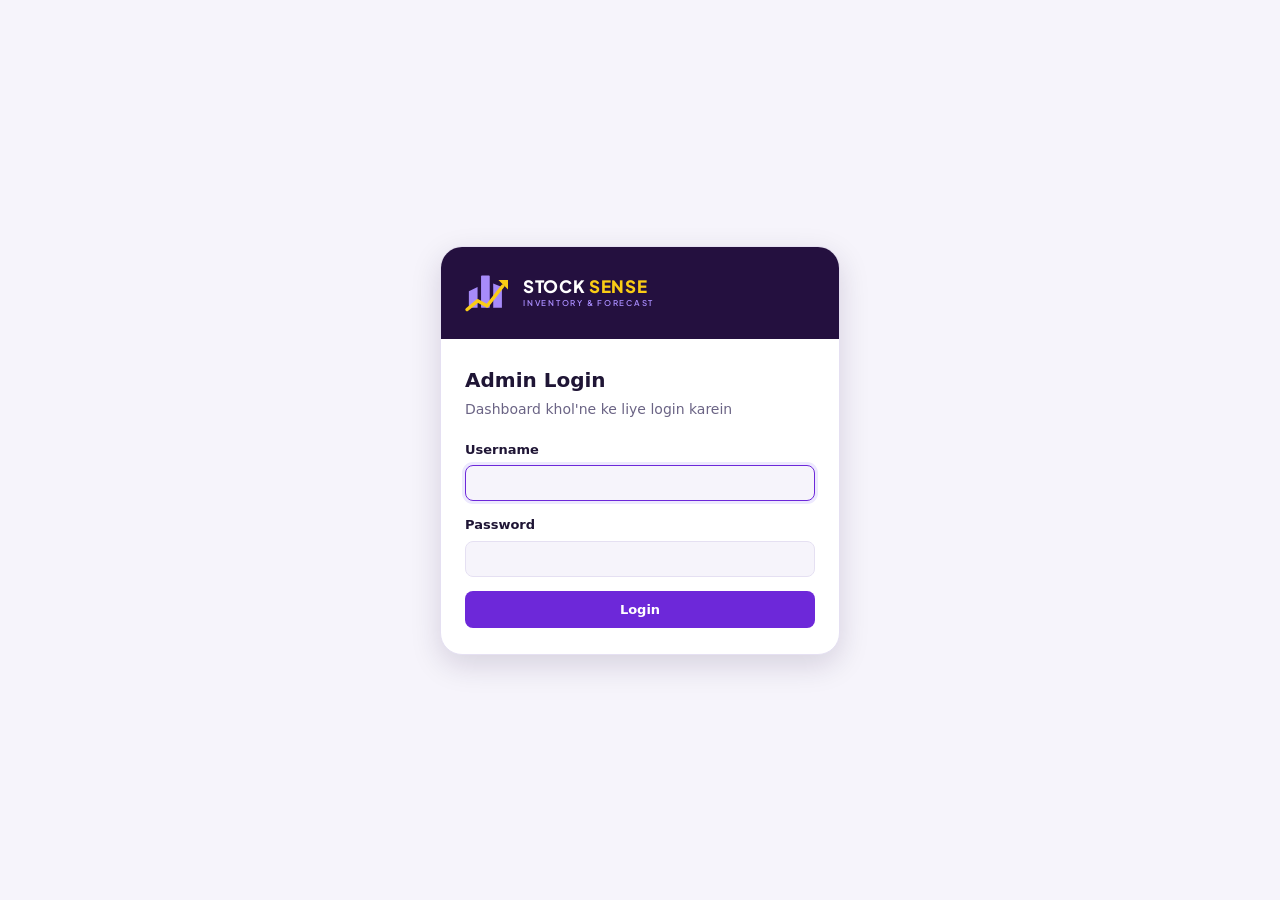
<file: login.html>
<!DOCTYPE html>
<html lang="en">
<head>
<meta charset="UTF-8">
<meta name="viewport" content="width=device-width, initial-scale=1">
<title>Login | StockSense</title>
<link rel="preconnect" href="https://fonts.googleapis.com">
<link rel="preconnect" href="https://fonts.gstatic.com" crossorigin>
<link href="https://fonts.googleapis.com/css2?family=Plus+Jakarta+Sans:wght@600;700;800&display=swap" rel="stylesheet">
<link rel="stylesheet" href="css/style.css">
<style>
.login{min-height:100vh;display:grid;place-items:center;padding:20px}
.box{width:100%;max-width:400px;background:var(--card);border:1px solid var(--bd);border-radius:22px;overflow:hidden;box-shadow:0 10px 30px rgba(36,16,63,.15)}
.box-head{background:var(--side);padding:26px 24px;display:flex;align-items:center;gap:12px}
.box-body{padding:26px 24px}
.box-body h2{font-size:20px;margin-bottom:4px}
.box-body p.sub{color:var(--mu);margin-bottom:20px}
.box-body label{display:flex;flex-direction:column;gap:6px;font-size:13px;font-weight:600;margin-bottom:14px}
.box-body input{width:100%}
.err{display:none;background:var(--badsoft);color:var(--bad);padding:10px 12px;border-radius:8px;margin-bottom:14px;font-size:13px}
.go{width:100%;justify-content:center;padding:11px}
</style>
</head>
<body>
<div class="login">
  <div class="box">
    <div class="box-head">
      <svg class="brand-logo" width="46" height="40" viewBox="0 0 52 46"><g fill="#a78bfa"><path d="M4 21l10-5v24H4z"/><rect x="18" y="3" width="10" height="37" rx="1"/><path d="M32 12l10 4v24H32z"/></g><polyline points="2,42 14,32 25,38 43,15" fill="none" stroke="#facc15" stroke-width="4" stroke-linecap="round" stroke-linejoin="round"/><path d="M38 8h11v11z" fill="#facc15"/></svg>
      <div class="brand-text"><strong>Stock <span>Sense</span></strong><small>INVENTORY &amp; FORECAST</small></div>
    </div>
    <div class="box-body">
      <h2>Admin Login</h2>
      <p class="sub">Dashboard khol'ne ke liye login karein</p>
      <div class="err" id="err"></div>
      <label>Username<input id="u" autocomplete="username" autofocus></label>
      <label>Password<input id="p" type="password" autocomplete="current-password"></label>
      <button class="btn bp go" id="go">Login</button>
    </div>
  </div>
</div>

<script>
try {
  const t = localStorage.getItem('ss-theme') ||
    (matchMedia('(prefers-color-scheme: dark)').matches ? 'dark' : 'light');
  document.documentElement.dataset.theme = t;
} catch (e) {}

const $ = id => document.getElementById(id);
async function login() {
  const err = $('err'); err.style.display = 'none';
  const username = $('u').value.trim(), password = $('p').value;
  if (!username || !password) { err.textContent = 'Username aur password likhein'; err.style.display = 'block'; return; }
  $('go').disabled = true;
  try {
    const res = await fetch('/api/auth/login', {
      method: 'POST', headers: {'Content-Type': 'application/json'},
      body: JSON.stringify({username, password})
    });
    const data = await res.json().catch(() => ({}));
    if (!res.ok) throw new Error(data.message || 'Login nahi ho saka');
    location.href = 'dashboard.html';
  } catch (e) {
    err.textContent = e.message; err.style.display = 'block';
  } finally { $('go').disabled = false; }
}
$('go').onclick = login;
document.addEventListener('keydown', e => { if (e.key === 'Enter') login(); });
</script>
</body>
</html>
</file>
<file: css/style.css>
/* ============ StockSense - style.css ============ */
:root{--p:#6d28d9;--p2:#4c1d95;--psoft:#ede9fe;--y:#facc15;--y2:#eab308;--ysoft:#fef9c3;--ok:#15803d;--oksoft:#dcfce7;--bad:#b91c1c;--badsoft:#fee2e2;
--bg:#f6f4fb;--card:#fff;--tx:#1f1535;--mu:#6b6485;--bd:#e5e0f2;--side:#24103f;--r:10px;--sh:0 1px 2px rgba(31,21,53,.05);--sw:232px}
@media(prefers-color-scheme:dark){:root:not([data-theme="light"]){--psoft:#3b1f7a;--ysoft:#422f06;--oksoft:#06301a;--badsoft:#450a0a;--bg:#140c26;--card:#1e1338;--tx:#efeafb;--mu:#a79fc4;--bd:#33265a;--ok:#4ade80;--bad:#f87171}}
:root[data-theme="dark"]{--psoft:#3b1f7a;--ysoft:#422f06;--oksoft:#06301a;--badsoft:#450a0a;--bg:#140c26;--card:#1e1338;--tx:#efeafb;--mu:#a79fc4;--bd:#33265a;--ok:#4ade80;--bad:#f87171}
*{margin:0;padding:0;box-sizing:border-box}
body{font-family:system-ui,-apple-system,"Segoe UI",Roboto,sans-serif;background:var(--bg);color:var(--tx);font-size:14px;line-height:1.5}
a{text-decoration:none;color:inherit}
.ic{width:18px;height:18px;stroke:currentColor;fill:none;stroke-width:1.75;stroke-linecap:round;stroke-linejoin:round;flex:none}

/* ---------- Layout ---------- */
.app{display:flex;min-height:100vh}
.main{margin-left:calc(var(--sw) + 24px);flex:1;min-width:0}
.wrap{padding:24px 26px 40px}
.page{display:none}.page.show{display:block}

/* ---------- Sidebar (rounded, floating) ---------- */
.side{width:var(--sw);position:fixed;top:12px;bottom:12px;left:12px;background:var(--side);border-radius:22px;padding:20px 14px 14px;display:flex;flex-direction:column;z-index:50;transition:transform .25s;box-shadow:0 10px 30px rgba(36,16,63,.25)}
.brand{display:flex;align-items:center;gap:10px;padding:2px 8px 22px}
.brand-logo{width:46px;height:40px;flex:none}
.brand-text{font-family:'Plus Jakarta Sans',system-ui,sans-serif;line-height:1.1}
.brand-text strong{display:block;color:#fff;font-size:17px;font-weight:800;letter-spacing:.04em;text-transform:uppercase}
.brand-text strong span{color:var(--y)}
.brand-text small{display:block;color:#a78bfa;font-size:8px;letter-spacing:.22em;font-weight:600;margin-top:4px}
.side nav{flex:1;overflow-y:auto}
.nl{font-size:10.5px;letter-spacing:.08em;text-transform:uppercase;color:#8b78b8;font-weight:600;margin:16px 10px 6px}
.side nav a{display:flex;gap:11px;align-items:center;padding:10px 12px;margin-bottom:3px;border-radius:12px;color:#c9bde6;font-weight:500;font-size:13.5px;position:relative;transition:.15s}
.side nav a:hover{background:rgba(255,255,255,.07);color:#fff}
.side nav a.on{background:rgba(255,255,255,.1);color:#fff;font-weight:600}
.side nav a.on::before{content:"";position:absolute;left:-14px;top:9px;bottom:9px;width:4px;border-radius:0 4px 4px 0;background:var(--y)}
.side nav a.on .ic{color:var(--y)}
.admin{margin-top:10px;background:rgba(255,255,255,.06);border-radius:14px;padding:10px;display:flex;align-items:center;gap:10px;color:#fff}
.admin .av{width:40px;height:40px;border-radius:12px;background:rgba(250,204,21,.16);color:var(--y);display:grid;place-items:center}
.admin .av .ic{width:22px;height:22px}
.admin b{display:block;font-size:13.5px;line-height:1.2}
.admin small{display:inline-block;margin-top:3px;font-size:10px;font-weight:700;letter-spacing:.06em;text-transform:uppercase;color:#3b2a00;background:var(--y);padding:1px 7px;border-radius:5px}

/* ---------- Topbar ---------- */
.top{position:sticky;top:0;z-index:40;background:var(--card);border-bottom:1px solid var(--bd);padding:12px 26px;display:flex;justify-content:space-between;align-items:center;gap:12px}
.top h1{font-size:18px;font-weight:650;letter-spacing:-.02em}
.top p{font-size:12px;color:var(--mu)}
.tl,.tr{display:flex;align-items:center;gap:12px}
.ib{width:38px;height:38px;border:1px solid var(--bd);background:var(--card);color:var(--tx);border-radius:8px;cursor:pointer;display:grid;place-items:center}
.ib:hover{background:var(--psoft)}
#mb{display:none}
.sw{position:relative}
.sw .ic{position:absolute;left:11px;top:50%;transform:translateY(-50%);width:15px;height:15px;color:var(--mu)}
.sw input{padding-left:34px;width:230px}

/* ---------- Cards & stats ---------- */
.card{background:var(--card);border:1px solid var(--bd);border-radius:var(--r);box-shadow:var(--sh);padding:20px}
.grid{display:grid;gap:18px;margin-bottom:18px}
.g4{grid-template-columns:repeat(4,1fr)}.g2{grid-template-columns:2fr 1fr}.g2e{grid-template-columns:1fr 1fr}
.ch{display:flex;justify-content:space-between;align-items:center;margin-bottom:14px;gap:8px;flex-wrap:wrap}
.ch h3{font-size:15px}
.stat{display:flex;gap:14px;align-items:flex-start}
.si{width:40px;height:40px;border-radius:9px;display:grid;place-items:center;background:var(--psoft);color:var(--p)}
.si.y{background:var(--ysoft);color:var(--y2)}.si.r{background:var(--badsoft);color:var(--bad)}.si.g{background:var(--oksoft);color:var(--ok)}
.stat small{color:var(--mu);font-size:12.5px}
.stat b{display:block;font-size:24px;font-weight:650;letter-spacing:-.02em;line-height:1.2}
.stat em{font-style:normal;font-size:12px;color:var(--mu)}
.cb{position:relative;height:290px}
.al{display:flex;gap:10px;align-items:center;padding:10px 0;border-bottom:1px solid var(--bd)}
.al:last-child{border:0}.al span:nth-child(2){flex:1}

/* ---------- Buttons ---------- */
.btn{border:0;border-radius:8px;padding:9px 16px;font-weight:600;cursor:pointer;font-family:inherit;font-size:13px;display:inline-flex;align-items:center;gap:6px}
.bp{background:var(--p);color:#fff}.bp:hover{background:var(--p2)}
.by{background:var(--y);color:#3b2a00}.by:hover{background:var(--y2)}
.bo{background:transparent;border:1px solid var(--bd);color:var(--tx)}
.sm{padding:5px 10px;font-size:12px}

/* ---------- Tables & badges ---------- */
.tw{overflow-x:auto}
table{width:100%;border-collapse:collapse}
th{text-align:left;font-size:11.5px;text-transform:uppercase;letter-spacing:.05em;color:var(--mu);padding:10px 12px;border-bottom:1px solid var(--bd);white-space:nowrap;background:var(--bg);font-weight:600}
td{padding:12px;border-bottom:1px solid var(--bd);white-space:nowrap}
tbody tr:hover{background:var(--bg)}
.bd{display:inline-block;padding:3px 10px;border-radius:6px;font-size:11.5px;font-weight:600}
.b-ok{background:var(--oksoft);color:var(--ok)}.b-low{background:var(--ysoft);color:#a16207}.b-out{background:var(--badsoft);color:var(--bad)}.b-in{background:var(--psoft);color:var(--p)}
@media(prefers-color-scheme:dark){:root:not([data-theme="light"]) .b-low{color:#facc15}:root:not([data-theme="light"]) .b-in{color:#c4b5fd}}
:root[data-theme="dark"] .b-low{color:#facc15}:root[data-theme="dark"] .b-in{color:#c4b5fd}

/* ---------- Forms & modal ---------- */
.bar{display:flex;justify-content:space-between;align-items:center;gap:10px;margin-bottom:16px;flex-wrap:wrap}
.bar>div{display:flex;gap:10px;flex-wrap:wrap}
input,select{padding:9px 12px;border:1px solid var(--bd);border-radius:8px;background:var(--bg);color:var(--tx);font-family:inherit;font-size:14px;outline:none}
input:focus,select:focus{border-color:var(--p);box-shadow:0 0 0 3px var(--psoft)}
.fg{display:grid;grid-template-columns:1fr 1fr;gap:14px}
.fg label{display:flex;flex-direction:column;gap:5px;font-size:13px;font-weight:600}
.mo{position:fixed;inset:0;background:rgba(20,12,38,.6);display:none;align-items:center;justify-content:center;z-index:100;padding:18px}
.mo.open{display:flex}
.md{background:var(--card);border-radius:var(--r);width:100%;max-width:520px;padding:22px;max-height:90vh;overflow:auto}
.md h3{margin-bottom:16px}.mf{display:flex;justify-content:flex-end;gap:10px;margin-top:18px}
.scan{border:2px dashed var(--p);border-radius:var(--r);padding:34px;text-align:center;background:var(--psoft)}
.scan .big{display:grid;place-items:center;margin-bottom:8px}
.scan p{color:var(--mu);margin:6px 0 14px}
.toast{position:fixed;right:20px;bottom:20px;background:var(--p);color:#fff;padding:12px 18px;border-radius:10px;box-shadow:0 6px 20px rgba(0,0,0,.2);display:none;z-index:200;border-left:5px solid var(--y)}

/* ---------- Responsive ---------- */
@media(max-width:1150px){.g4{grid-template-columns:1fr 1fr}.g2{grid-template-columns:1fr}}
@media(max-width:900px){.side{transform:translateX(-120%)}.side.open{transform:none}.main{margin-left:0}#mb{display:grid}.sw{display:none}.g2e{grid-template-columns:1fr}.wrap{padding:16px}.top{padding:12px 16px}}
@media(max-width:560px){.g4,.fg{grid-template-columns:1fr}}
</file>
